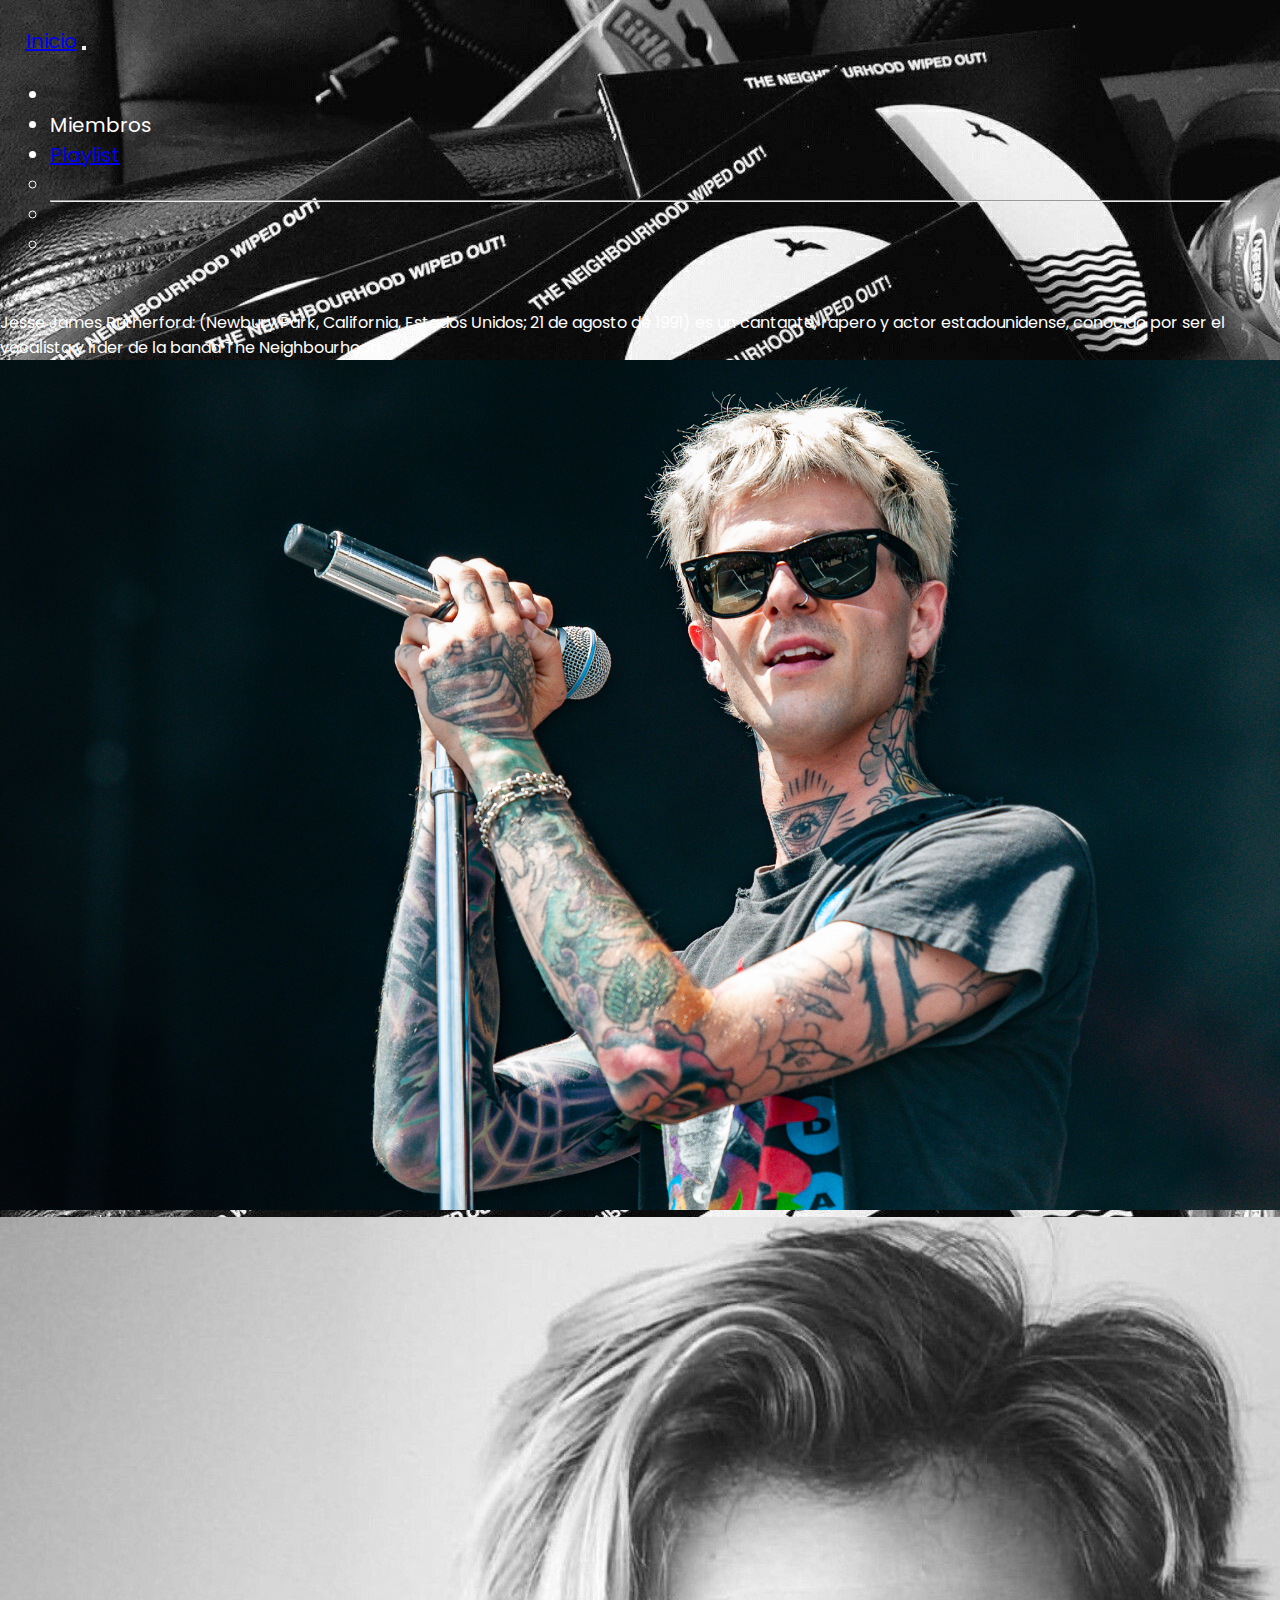
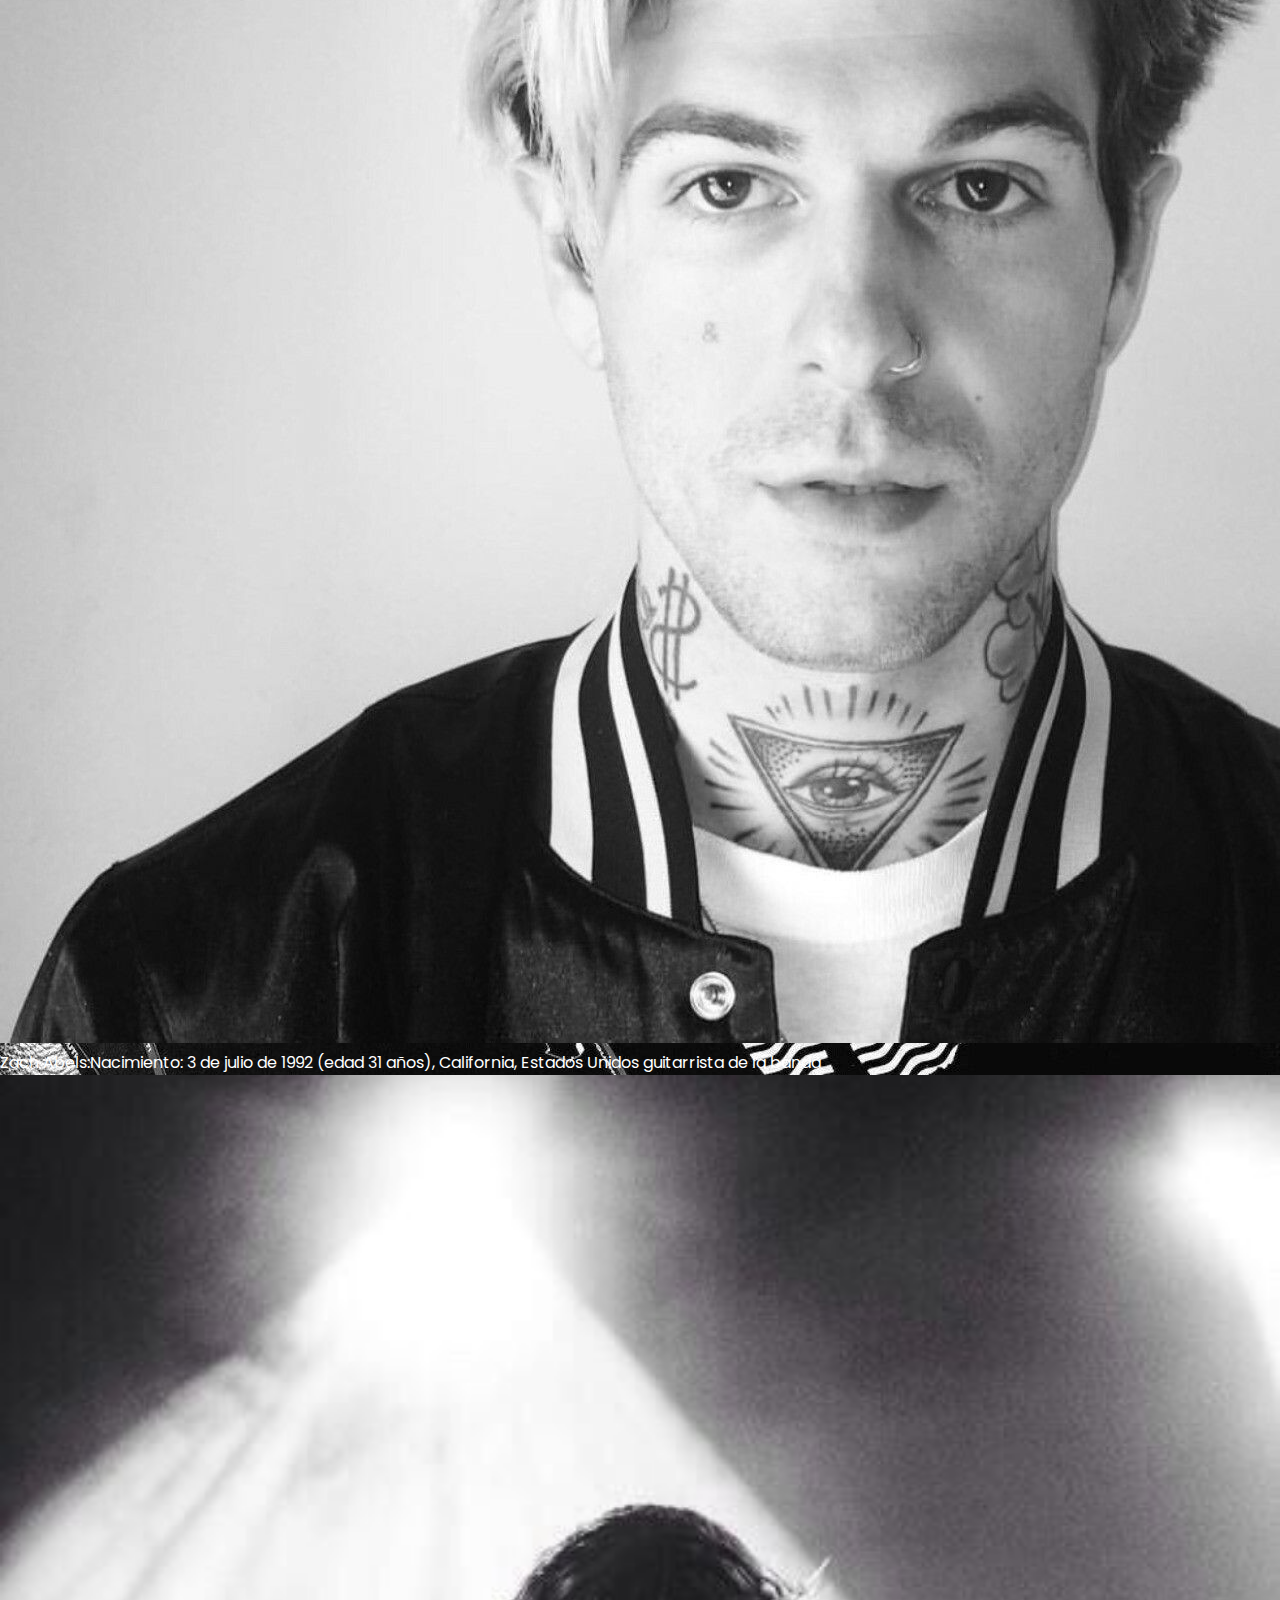
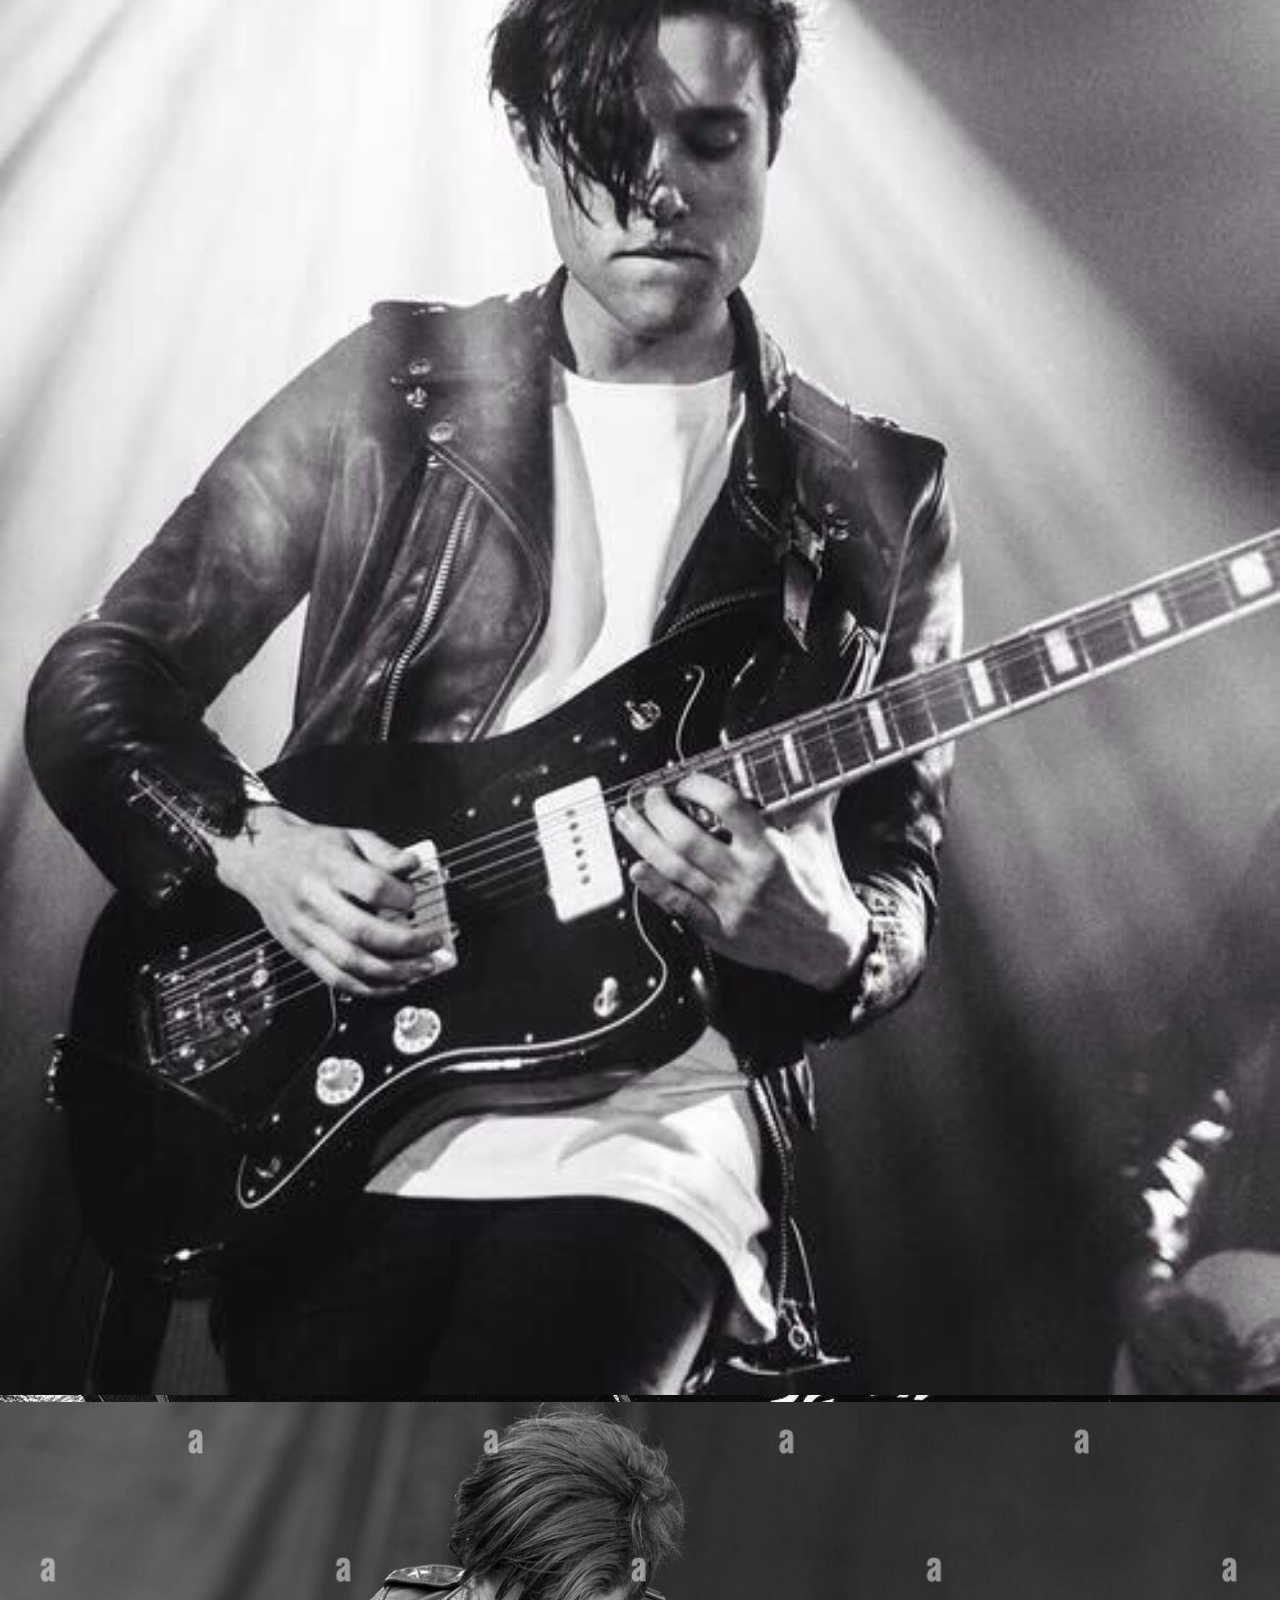
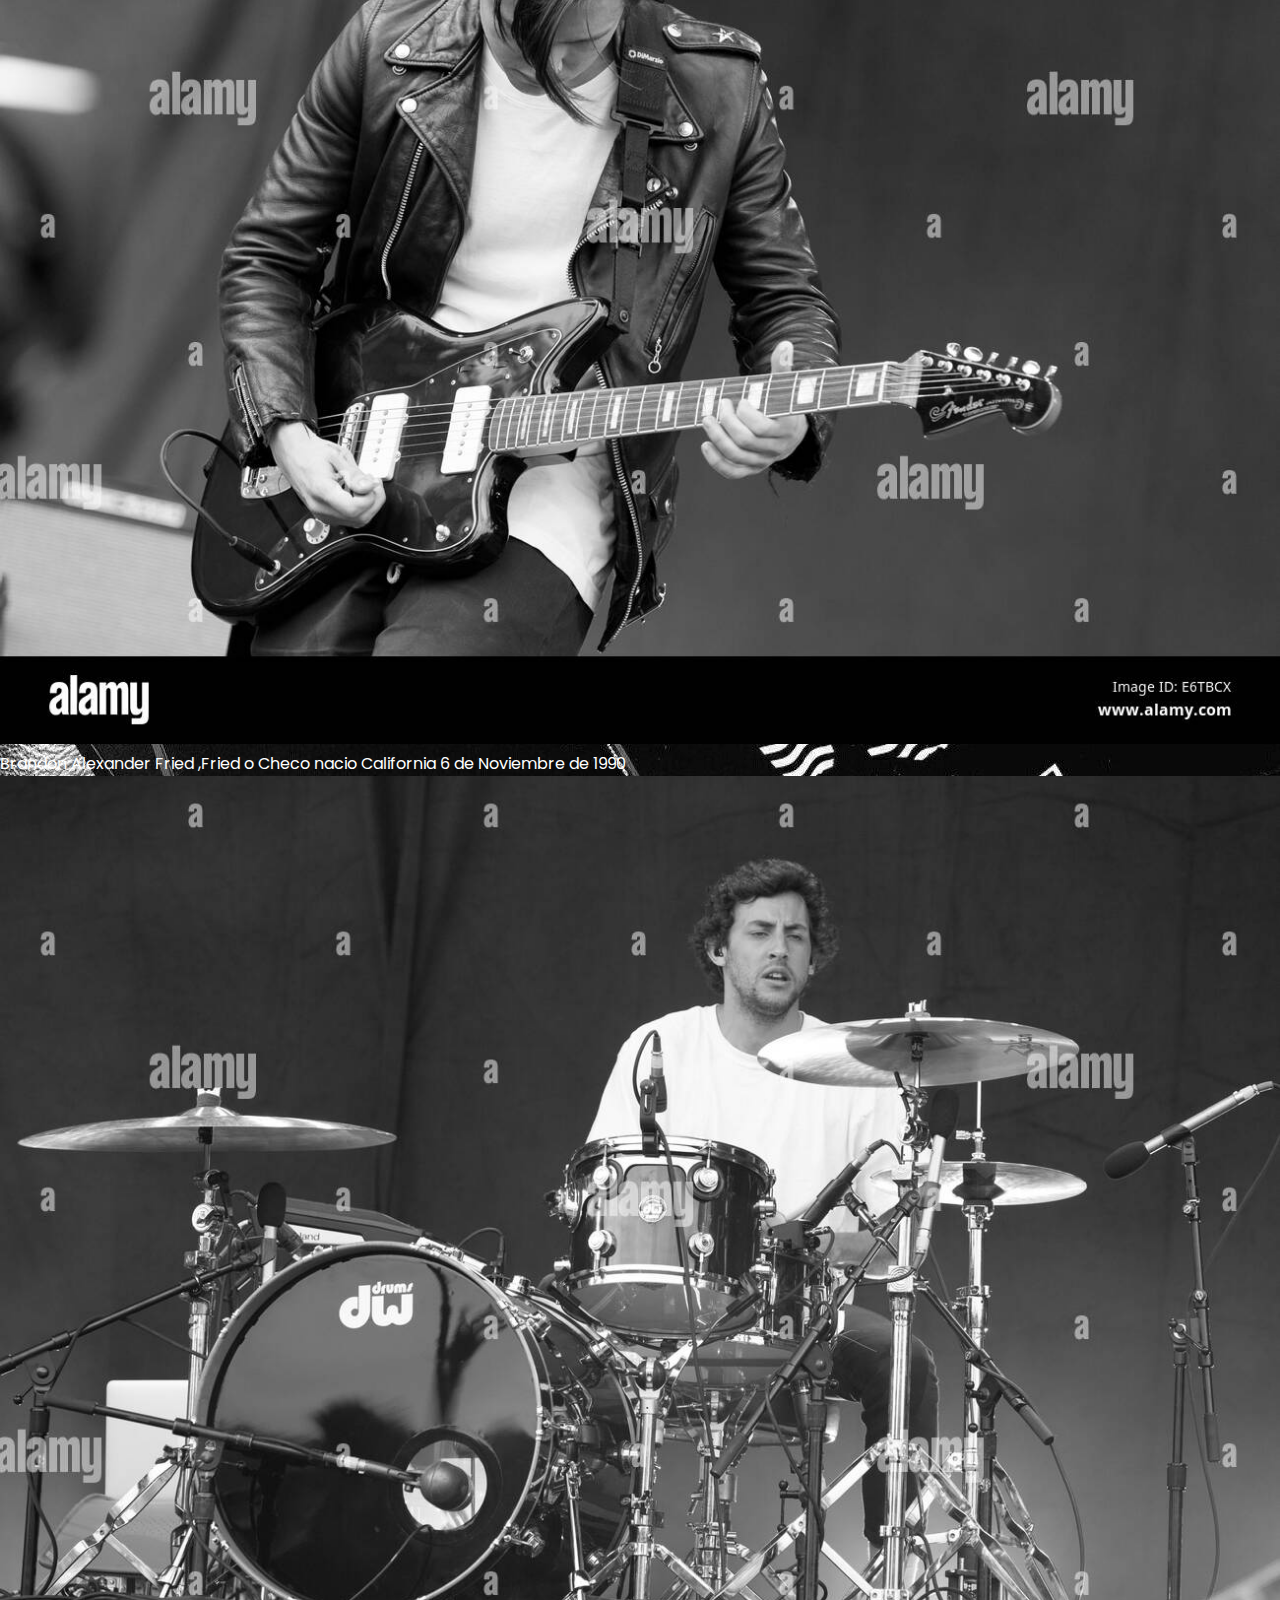
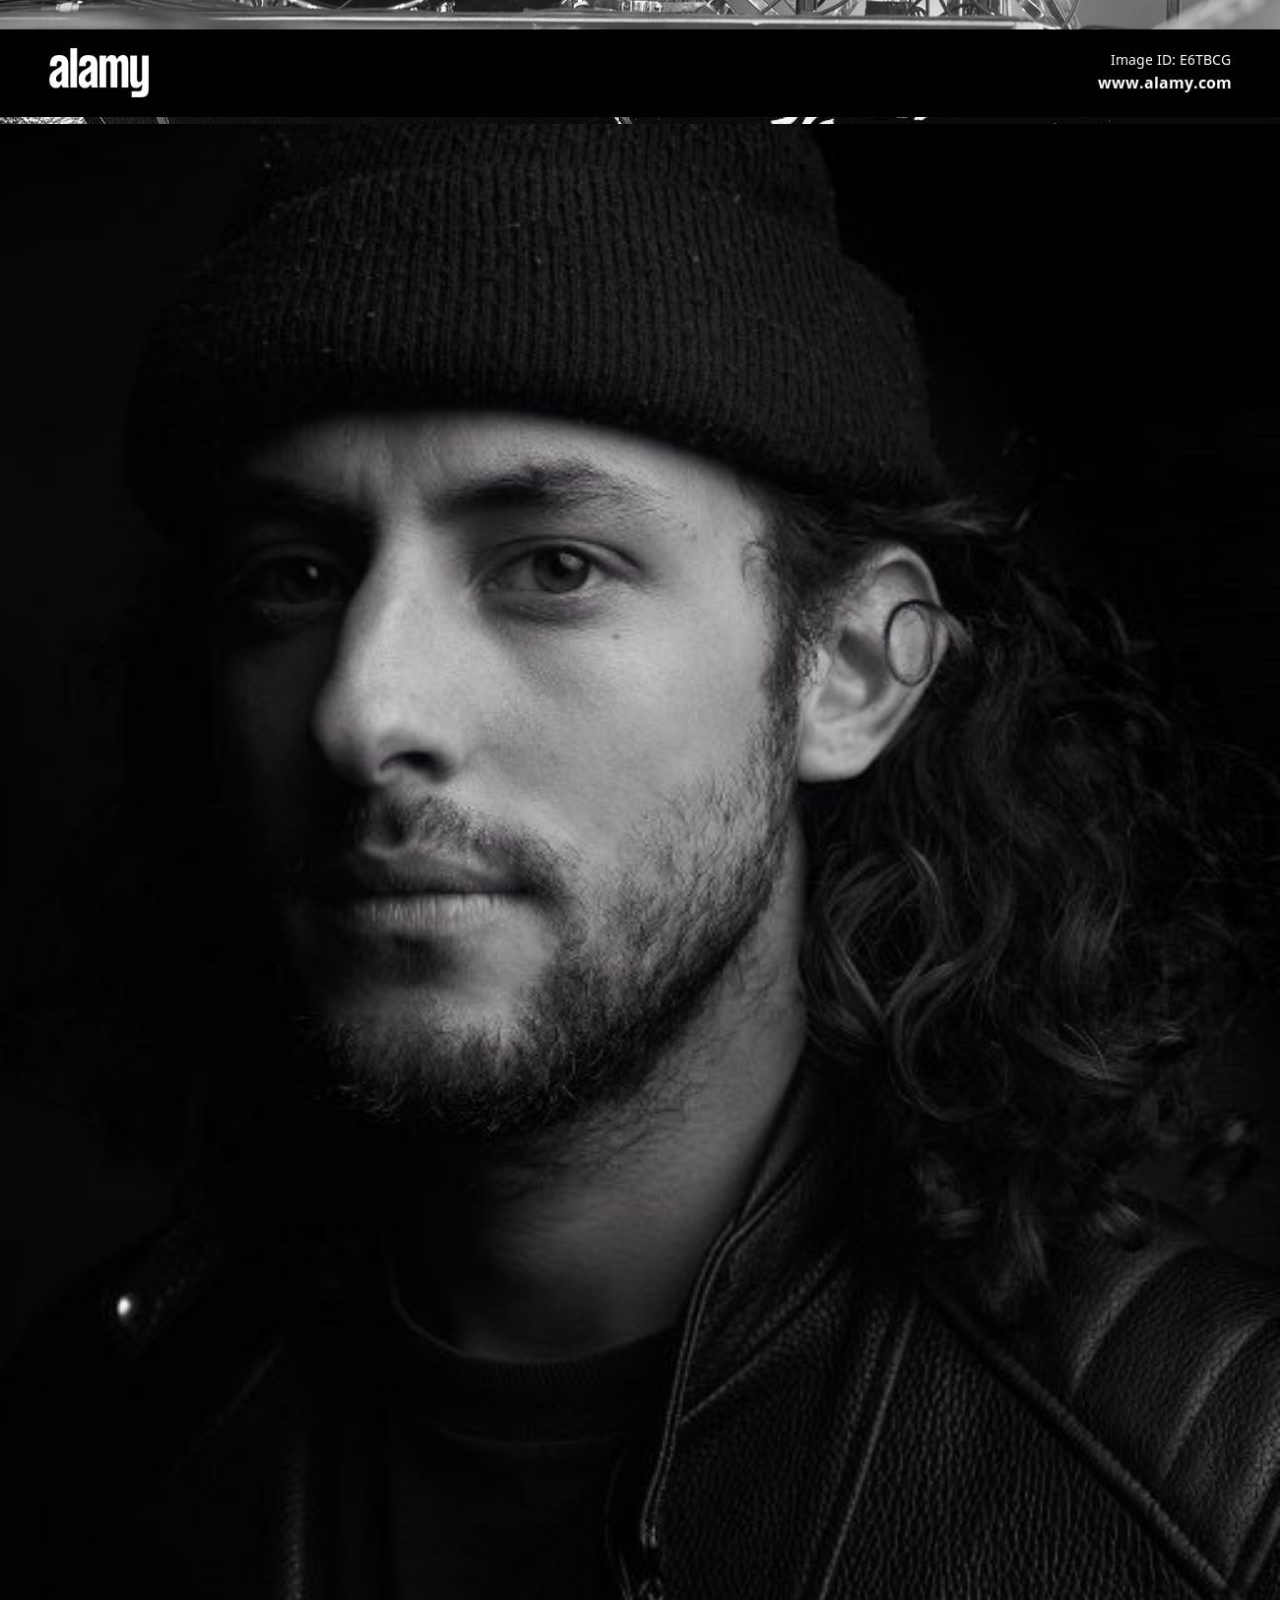
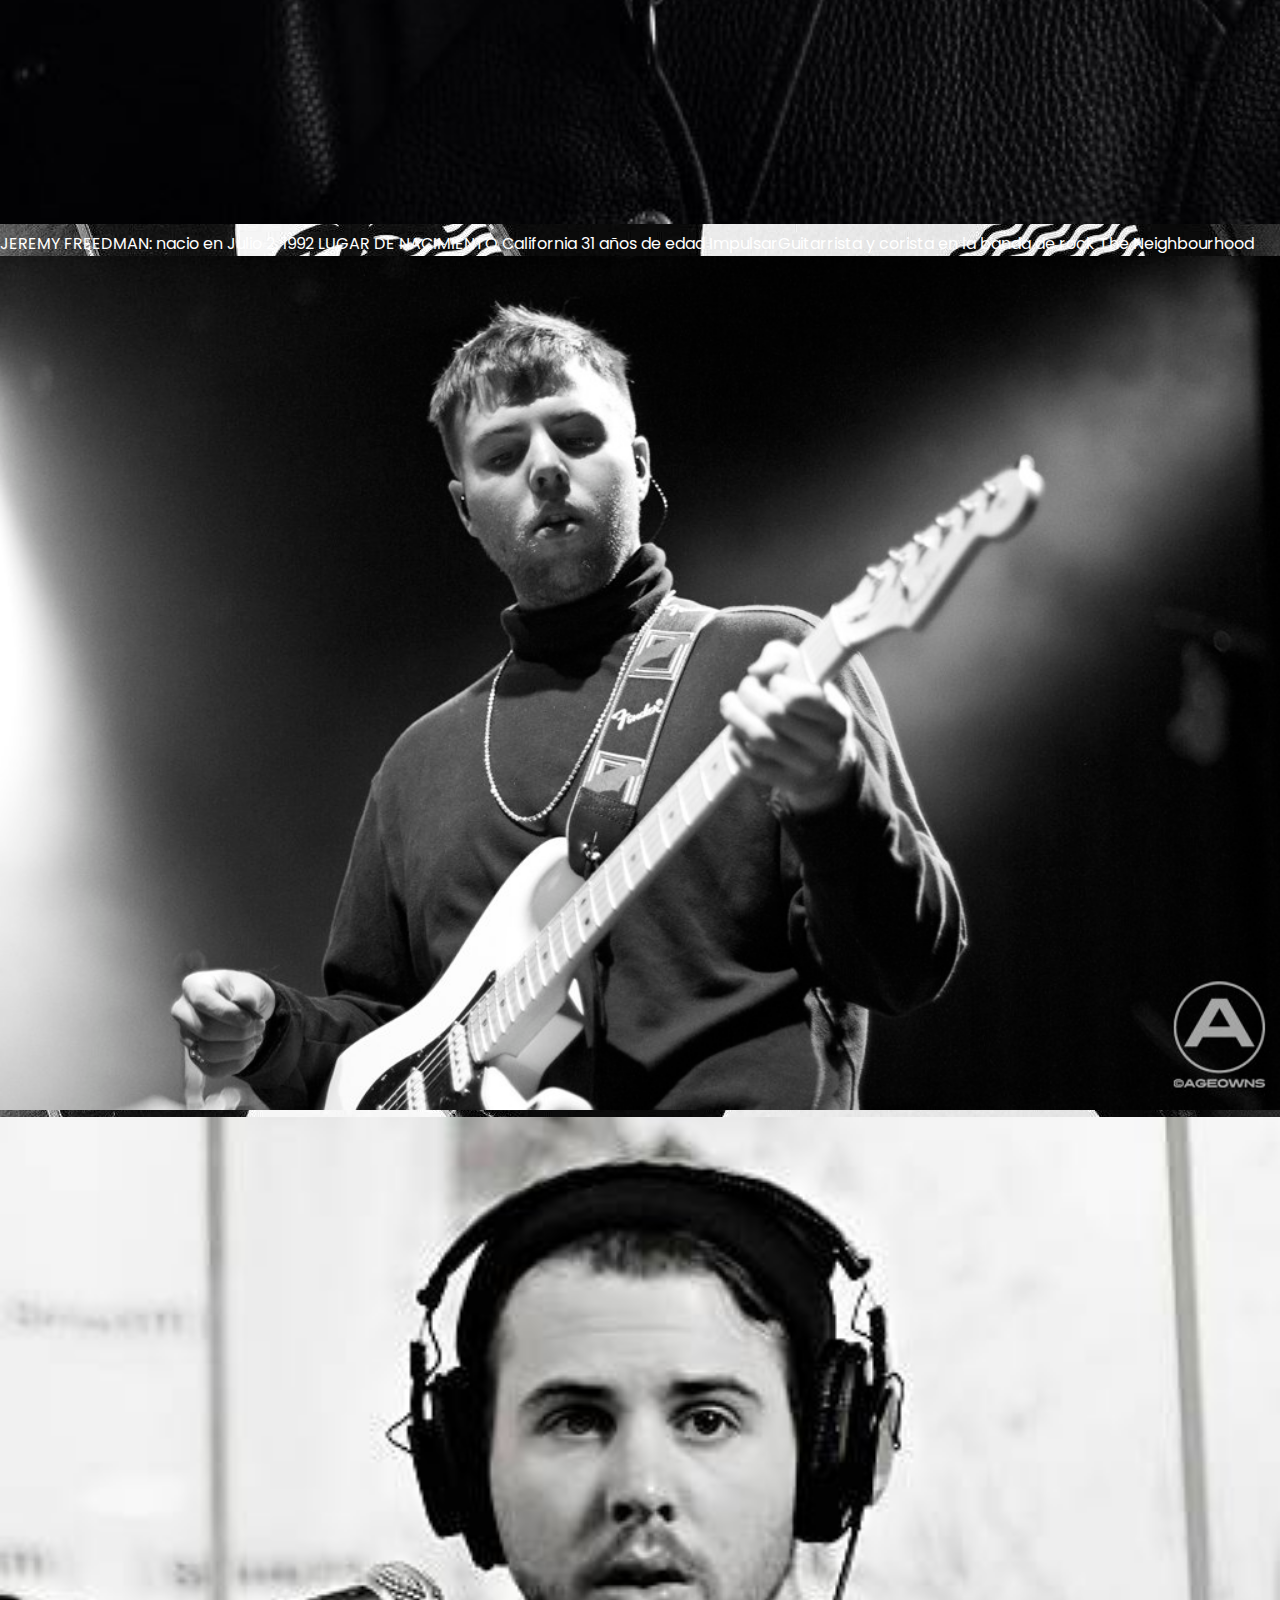
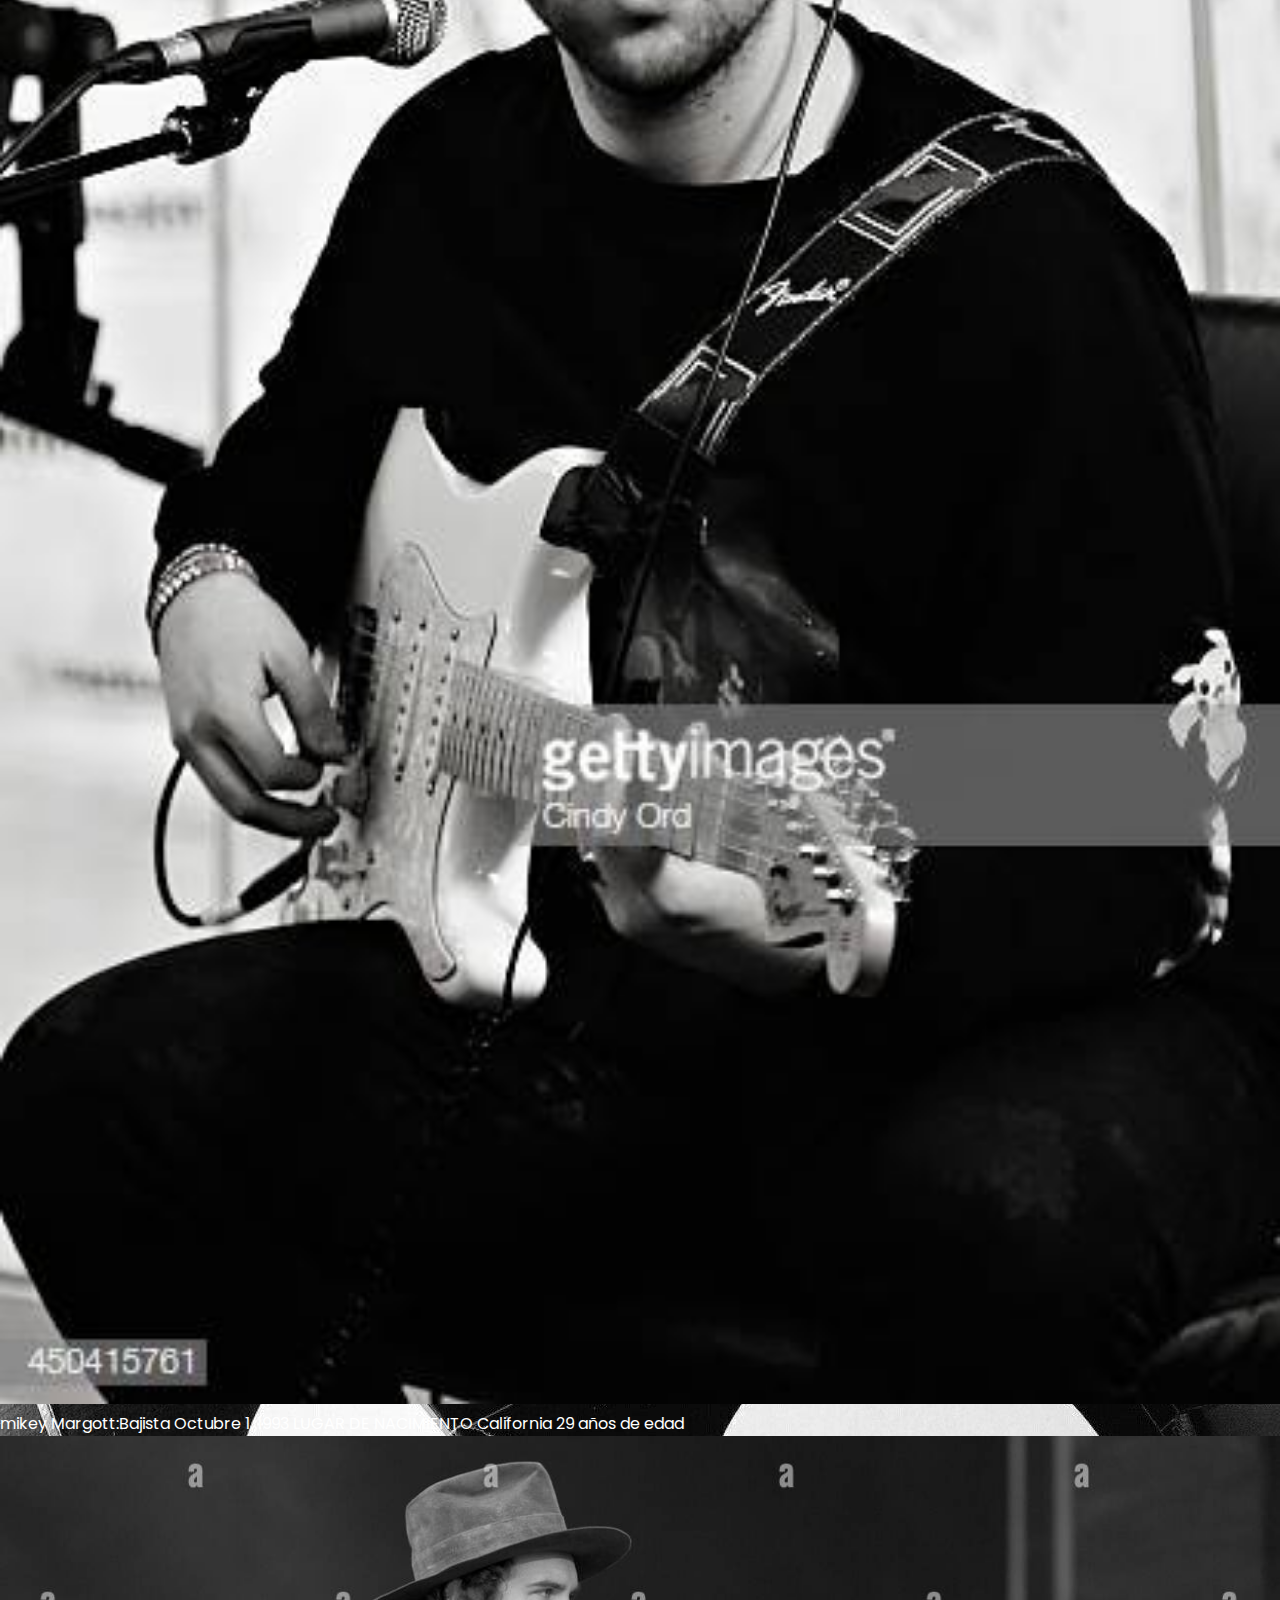
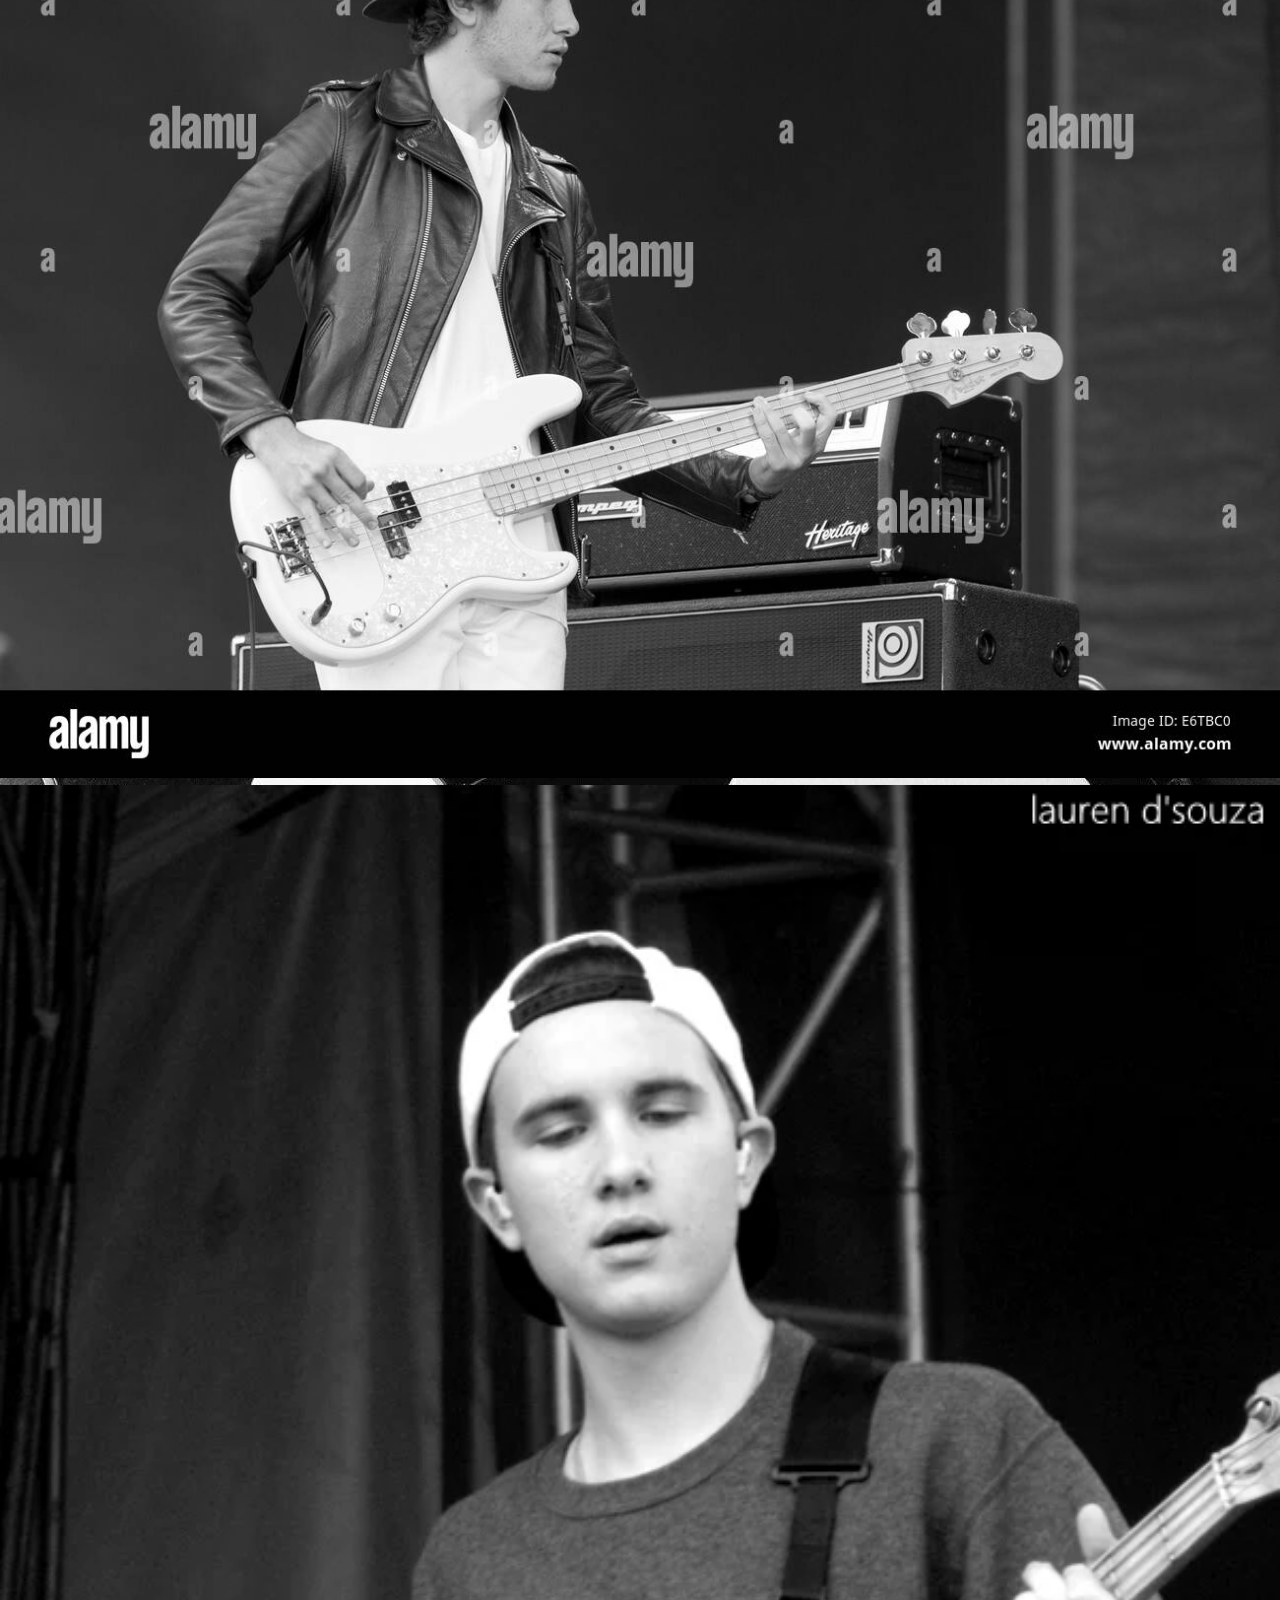
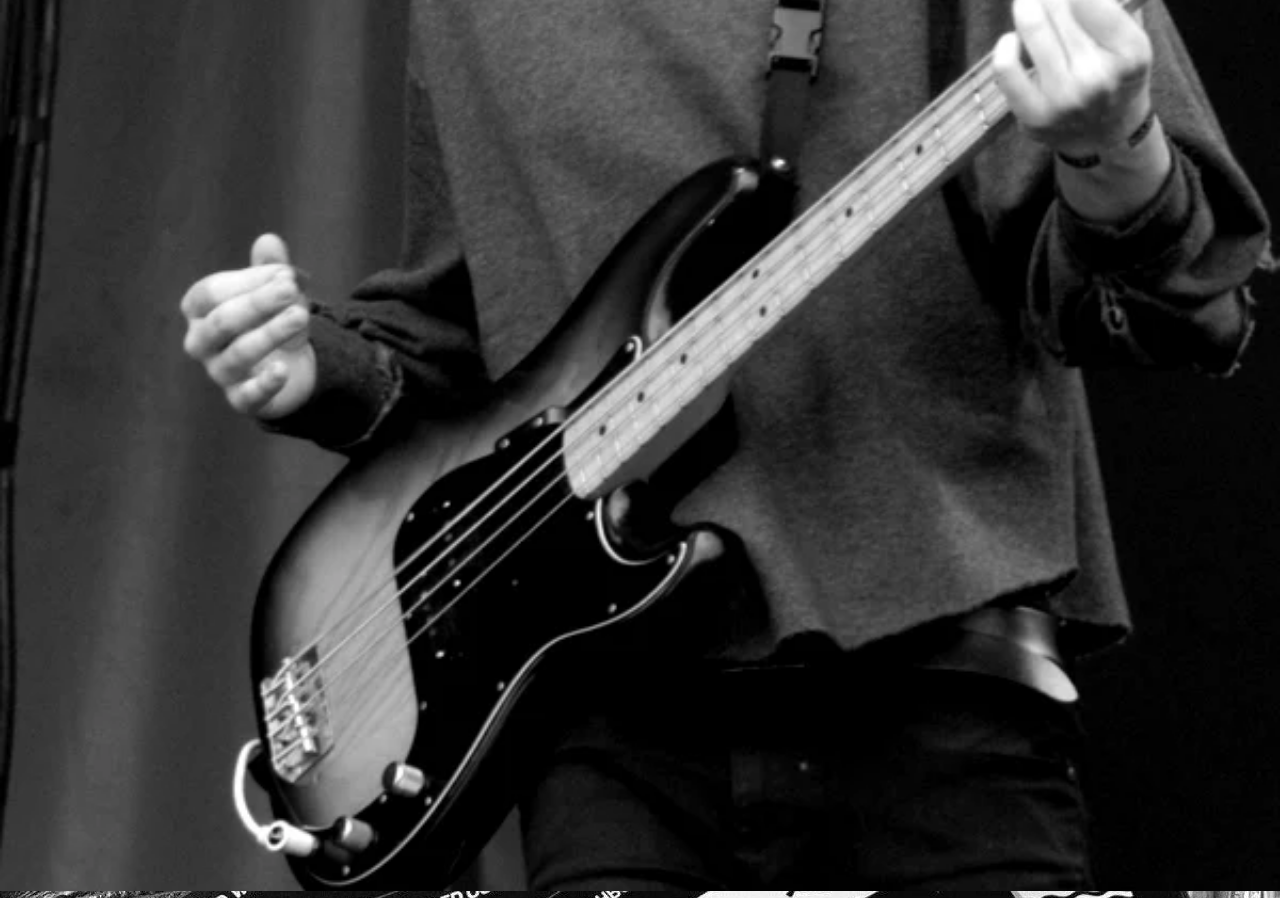
<file: paginas/miembros.html>
<!DOCTYPE html>
<html lang="en">
<head>
    <meta charset="UTF-8">
    <meta name="viewport" content="width=device-width, initial-scale=1.0">
    <title>miembros</title>

    <link rel="shortcut icon" href="../multimedia/logo.tnho.jpg" type="">
    <link href="https://fonts.googleapis.com/css2?family=Josefin+Sans:ital,wght@1,300;1,400&family=Jost:ital,wght@1,300&family=Poppins:wght@300;400;500;600;700;800;900&display=swap" rel="stylesheet">
<link href="https://cdn.jsdelivr.net/npm/bootstrap@5.3.1/dist/css/bootstrap.min.css" rel="stylesheet" integrity="sha384-4bw+/aepP/YC94hEpVNVgiZdgIC5+VKNBQNGCHeKRQN+PtmoHDEXuppvnDJzQIu9" crossorigin="anonymous">
    <link rel="stylesheet" href="../css/estilos.css">

</head>
<body  >

  <header class="principal" >
    <nav class="navbar navbar-expand-lg bg-body-tertiary">
      <div class="container-fluid">
        <a href="../index.html">Inicio</a>
        <button class="navbar-toggler" type="button" data-bs-toggle="collapse" data-bs-target="#navbarSupportedContent" aria-controls="navbarSupportedContent" aria-expanded="false" aria-label="Toggle navigation">
          <span class="navbar-toggler-icon"></span>
        </button>
        <div class="collapse navbar-collapse" id="navbarSupportedContent">
          <ul class="navbar-nav me-auto mb-2 mb-lg-0">
            <li class="nav-item">
              <li>Miembros</li>
            </li>
            <li class="nav-item-uno">
              <a href="../paginas/playlist.html">Playlist</a>
              
            </li>
             
              <ul class="dropdown-menu">
                <li><a class="dropdown-item" href="</a></li>
                <li><a class="dropdown-item" href="#"></a></li>
                <li><hr class="dropdown-divider"></li>
                <li><a class="dropdown-item" href="#"></a></li>
              </ul>
            </li>
         
          </ul>
          
        </div>
      </div>
    </nav>

  </header>
    

    <header>
        <nav><!--menu de pagina-->

                    <ul class="arreglo">
                        <li>Jesse James Rutherford: (Newbury Park, California, Estados Unidos; 21 de agosto de 1991) es un cantante, rapero y actor estadounidense, conocido por ser el vocalista y líder de la banda The Neighbourhood.</li>
                        <img class="hijo-uno" src="../multimedia/jesse.jpg" alt="jesse">
                        <img src="../multimedia/jesse2.jpg" alt="Jesse">

                        <li>Zach Abels:Nacimiento: 3 de julio de 1992 (edad 31 años), California, Estados Unidos guitarrista de la banda</li>
                        <img class="hijo-dos" src="../multimedia/zach.jpg" alt="">
                        <img src="../multimedia/zahc2.jpg" alt="">

                        <li>Brandon Alexander Fried ,Fried o Checo nacio California 6 de Noviembre de 1990</li>
                        <img class="hijo-tres" src="../multimedia/fried.jpg" alt="">
                        <img src="../multimedia/fried2.jpg" alt="">

                        <li>JEREMY FREEDMAN: nacio en Julio 2, 1992 LUGAR DE NACIMIENTO California  31 años de edad ImpulsarGuitarrista y corista en la banda de rock The Neighbourhood</li>
                        <img class="hijo-cutro" src="../multimedia/free.jpg" alt="">
                        <img src="../multimedia/free2.jpg" alt="">

                        <li>mikey Margott:Bajista Octubre 1, 1993 LUGAR DE NACIMIENTO California 29 años de edad</li>
                        <img class="hijo-cinco" src="../multimedia/mikey.jpg" alt="">
                        <img src="../multimedia/mikey.webp" alt="">
                    </ul>
    
        </nav>
        <header>
          <script src="https://cdn.jsdelivr.net/npm/bootstrap@5.3.1/dist/js/bootstrap.bundle.min.js" integrity="sha384-HwwvtgBNo3bZJJLYd8oVXjrBZt8cqVSpeBNS5n7C8IVInixGAoxmnlMuBnhbgrkm" crossorigin="anonymous"></script>
</body>

</html>
</file>
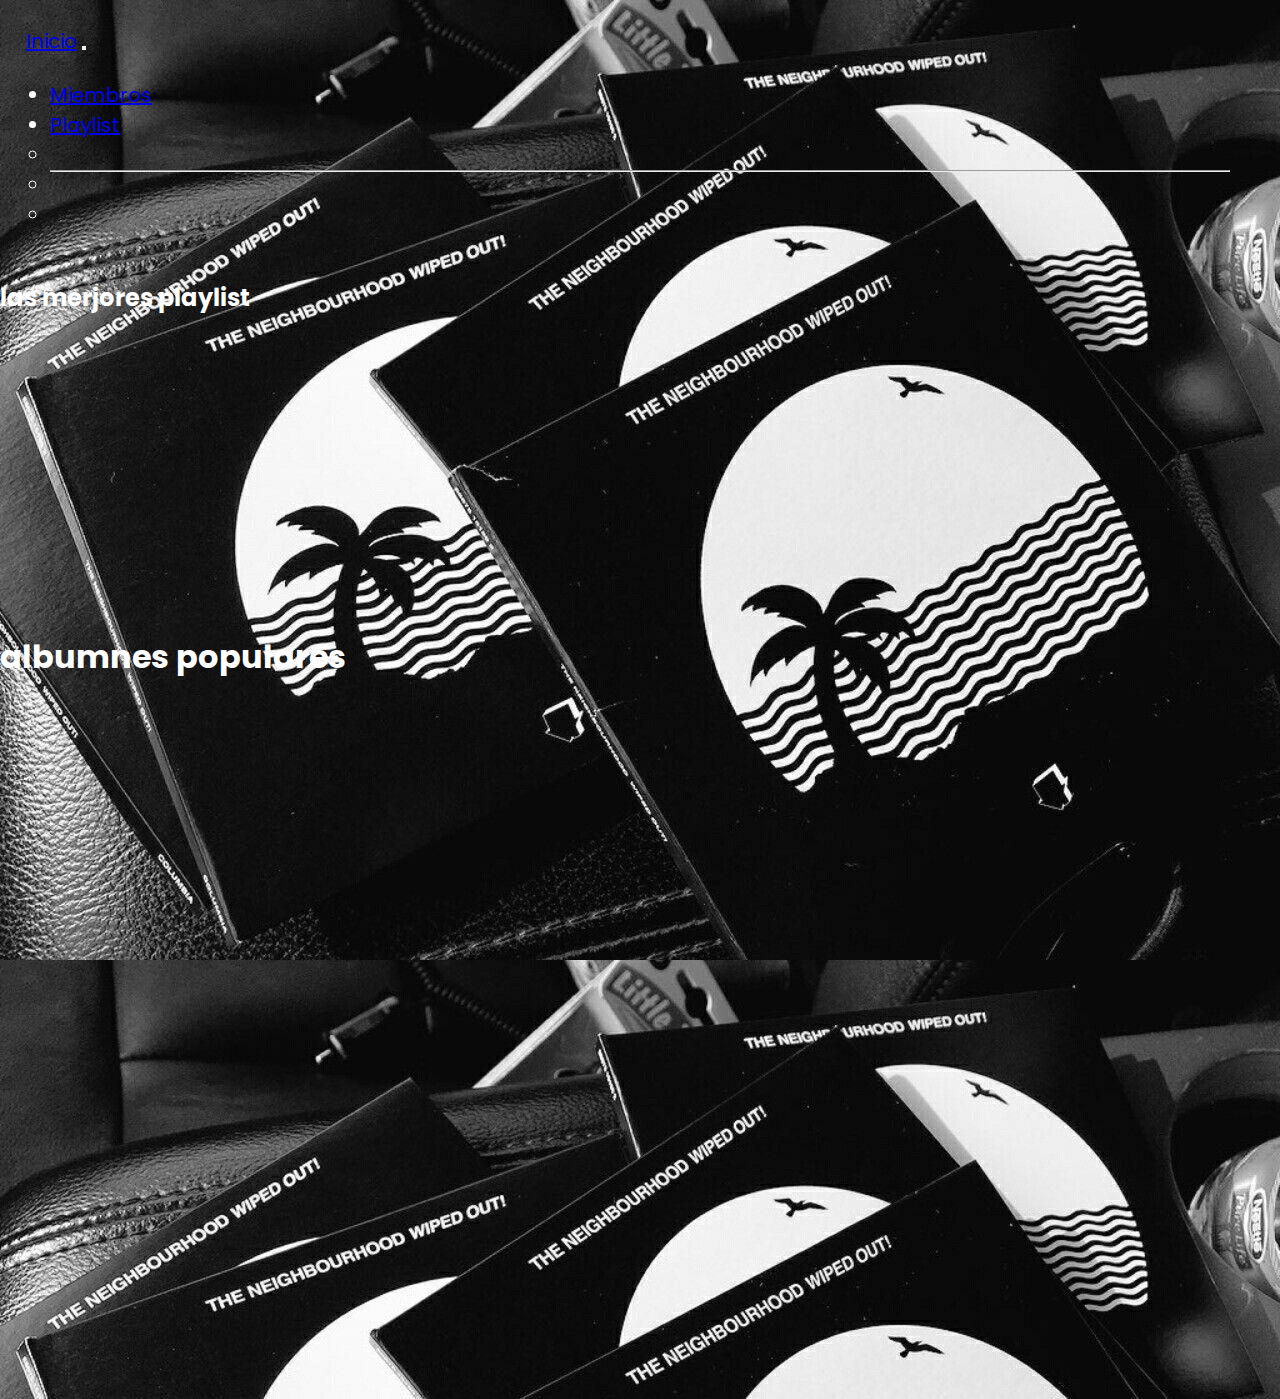
<file: paginas/playlist.html>
<!DOCTYPE html>
<html lang="en">
<head>
    <meta charset="UTF-8">
    <meta name="viewport" content="width=device-width, initial-scale=1.0">
    <title>playlist</title>
    
    <link rel="shortcut icon" href="../multimedia/logo.tnho.jpg" type="">
    <link href="https://fonts.googleapis.com/css2?family=Josefin+Sans:ital,wght@1,300;1,400&family=Jost:ital,wght@1,300&family=Poppins:wght@300;400;500;600;700;800;900&display=swap" rel="stylesheet">
<link href="https://cdn.jsdelivr.net/npm/bootstrap@5.3.1/dist/css/bootstrap.min.css" rel="stylesheet" integrity="sha384-4bw+/aepP/YC94hEpVNVgiZdgIC5+VKNBQNGCHeKRQN+PtmoHDEXuppvnDJzQIu9" crossorigin="anonymous">
    <link rel="stylesheet" href="../css/estilos.css">
</head>
<body>
  <header class="principal" >
    <nav class="navbar navbar-expand-lg bg-body-tertiary ">
      <div class="container-fluid">
       <a href="../index.html">Inicio</a>
        <button class="navbar-toggler" type="button" data-bs-toggle="collapse" data-bs-target="#navbarSupportedContent" aria-controls="navbarSupportedContent" aria-expanded="false" aria-label="Toggle navigation">
          <span class="navbar-toggler-icon"></span>
        </button>
        <div class="collapse navbar-collapse" id="navbarSupportedContent">
          <ul class="navbar-nav me-auto mb-2 mb-lg-0">
            <li class="nav-item">
              <a href="../paginas/miembros.html">Miembros</a>
            </li>
            <li class="nav-item-uno">
              <a href="paginas/playlist.html">Playlist</a>
              
            </li>
             
              <ul class="dropdown-menu">
                <li><a class="dropdown-item" href="</a></li>
                <li><a class="dropdown-item" href="#"></a></li>
                <li><hr class="dropdown-divider"></li>
                <li><a class="dropdown-item" href="#"></a></li>
              </ul>
            </li>
         
          </ul>
          
        </div>
      </div>
    </nav>

  </header>

    <main>
        <h2>las merjores playlist</h2>

            <iframe style="border-radius:12px" display:block; margim: 0 a; src="https://open.spotify.com/embed/track/2QjOHCTQ1Jl3zawyYOpxh6?utm_source=generator" width="40%" height="152" frameBorder="0" allowfullscreen="" allow="autoplay; clipboard-write; encrypted-media; fullscreen; picture-in-picture" loading="lazy"></iframe>
            <iframe style="border-radius:12px" src="https://open.spotify.com/embed/track/5E30LdtzQTGqRvNd7l6kG5?utm_source=generator" width="40%" height="152" frameBorder="0" allowfullscreen="" allow="autoplay; clipboard-write; encrypted-media; fullscreen; picture-in-picture" loading="lazy"></iframe>
            <iframe style="border-radius:12px" src="https://open.spotify.com/embed/track/2xql0pid3EUwW38AsywxhV?utm_source=generator" width="40%" height="152" frameBorder="0" allowfullscreen="" allow="autoplay; clipboard-write; encrypted-media; fullscreen; picture-in-picture" loading="lazy"></iframe>
        </div>


    </main>

    <section>

        <H1>albumnes populares</H1>
        
        <iframe style="border-radius:12px" src="https://open.spotify.com/embed/album/0ODLCdHBFVvKwJGeSfd1jy?utm_source=generator" width="60%" height="352" frameBorder="0" allowfullscreen="" allow="autoplay; clipboard-write; encrypted-media; fullscreen; picture-in-picture" loading="lazy"></iframe>
        <iframe style="border-radius:12px" src="https://open.spotify.com/embed/album/4xkM0BwLM9H2IUcbYzpcBI?utm_source=generator" width="60%" height="352" frameBorder="0" allowfullscreen="" allow="autoplay; clipboard-write; encrypted-media; fullscreen; picture-in-picture" loading="lazy"></iframe>


    </section>

 </footer>

 <script src="https://cdn.jsdelivr.net/npm/bootstrap@5.3.1/dist/js/bootstrap.bundle.min.js" integrity="sha384-HwwvtgBNo3bZJJLYd8oVXjrBZt8cqVSpeBNS5n7C8IVInixGAoxmnlMuBnhbgrkm" crossorigin="anonymous"></script>

</body>
</html>
</file>
<file: css/estilos.css>
body{
    background-image: url(/multimedia/pantalla.jpg);
    color:white;
    font-family: 'Josefin Sans', sans-serif;
    font-family: 'Jost', sans-serif;
    font-family: 'Poppins', sans-serif;

}

.linea{
    display: flex;
    list-style: none;
    gap: 5rem;
}

.parrafo{
    padding: letf;
    margin: 20;
}



div{
    background-position: 0%;
    font-size: 20px;
    padding: 2%;
}

*{
    padding: 0px;
    margin: 0px;
}


img{
    width: 100%;
   
}

.arreglo{
    width: 100%;
    height: 100%;
}

.imagenes{
    display: flex;
    padding: 5px;
    flex-wrap: wrap;


}

@media screen and (min-width:1024px){
    
}

.tomato{
    background-color: black;
    color: darkgrey;
}
</file>
